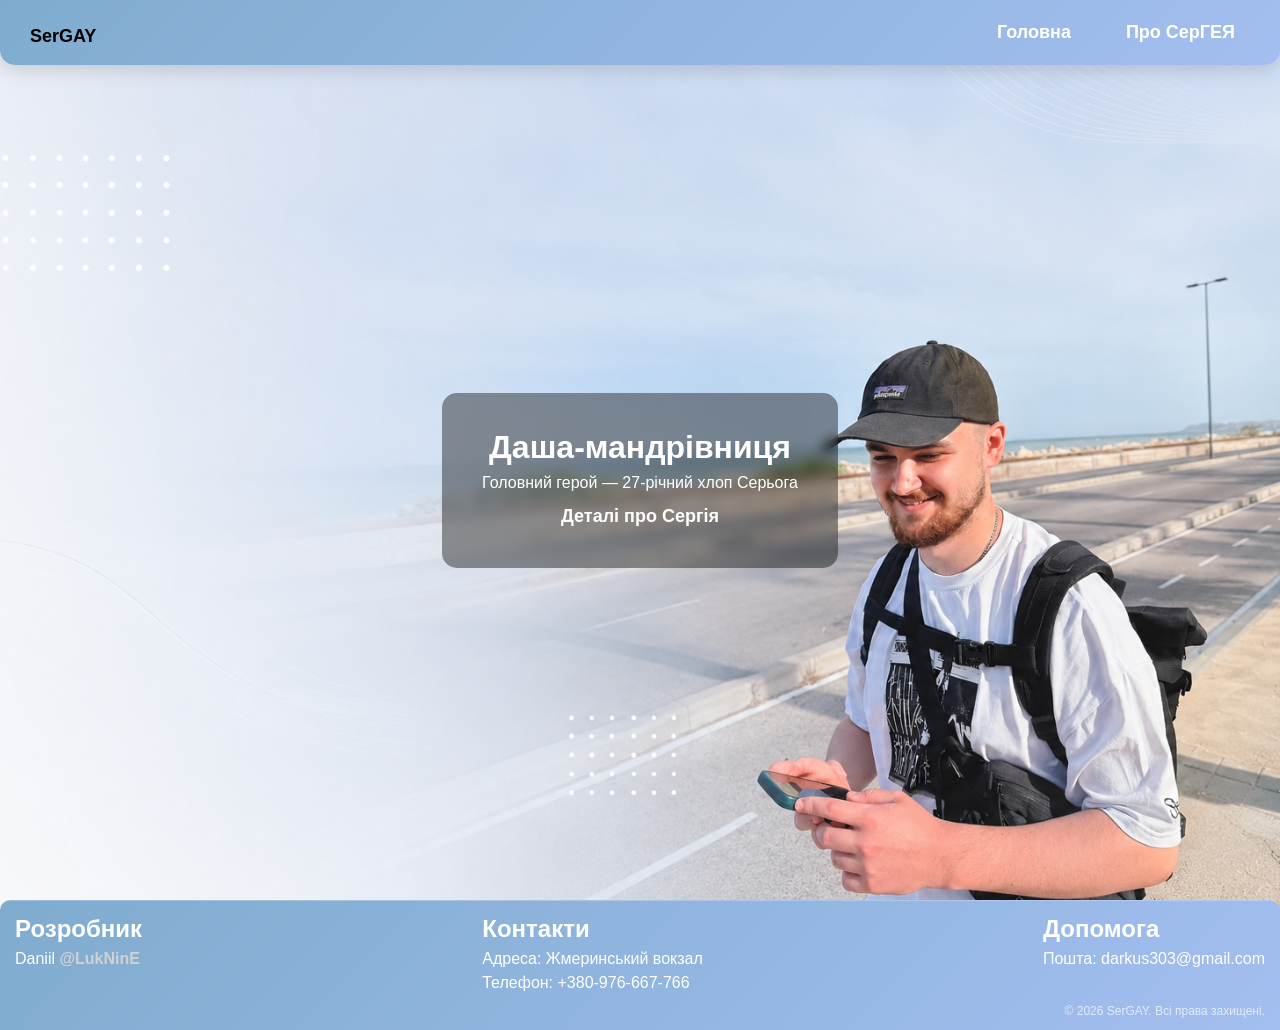
<file: index.html>
<!doctype html>
<html lang="en">
  <head>
    <meta charset="UTF-8" />
    <meta name="viewport" content="width=device-width, initial-scale=1.0" />
    <link rel="stylesheet" href="style.css" />
    <script src="script.js" defer></script>
    <title>site01</title>
  </head>
  <body>
    <header class="creative-header">
      <div class="logo">
        <li>SerGAY</li>
      </div>
      <nav class="main-nav">
        <ul>
          <li><a href="index.html" id="main">Головна</a></li>
          <li><a href="about/about.html" id="about">Про СерГЕЯ</a></li>
        </ul>
      </nav>
    </header>
    <div class="hero">
      <div class="hero-content">
        <h1>Даша-мандрівниця</h1>
        <p>Головний герой — 27-річний хлоп Серьога</p>
        <button id="detailsAbout">Деталі про Сергія</button>
      </div>
    </div>

    <footer class="footer">
      <div class="developer">
        <h2>Розробник</h2>
        <dl>
          <dt>Daniil <a href="https://t.me/LukNinE">@LukNinE</a></dt>
        </dl>
      </div>
      <div class="contacts">
        <h2>Контакти</h2>
        <dl>
          <dt>Адреса: Жмеринський вокзал</dt>
          <dd>Телефон: +380-976-667-766</dd>
        </dl>
      </div>
      <div class="for-help">
        <h2>Допомога</h2>
        <dl>
          <dt>Пошта: darkus303@gmail.com</dt>
        </dl>
      </div>
      <div class="copyright">© 2026 SerGAY. Всі права захищені.</div>
    </footer>
  </body>
</html>
</file>
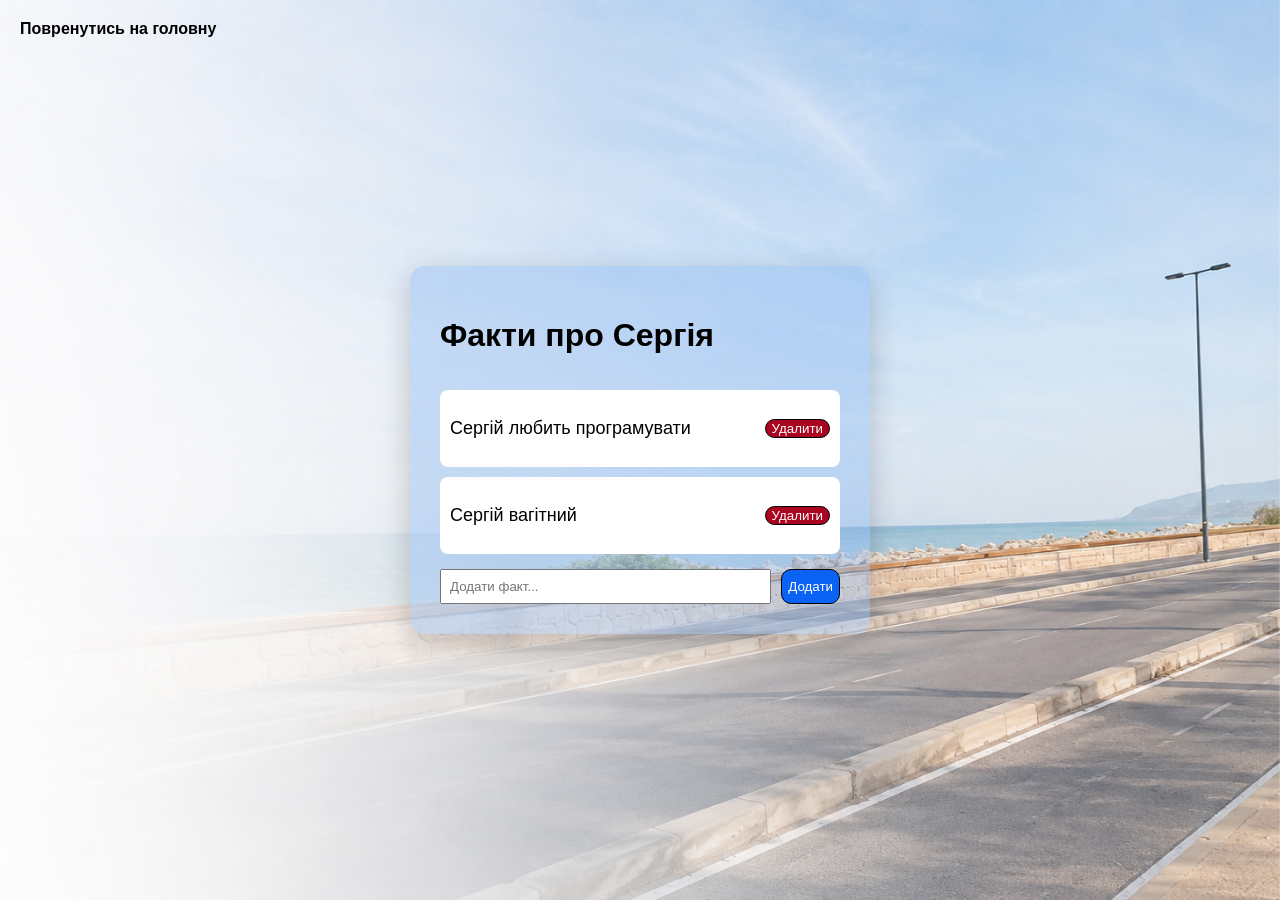
<file: about/about.html>
<!doctype html>
<html lang="en">
  <head>
    <meta charset="UTF-8" />
    <meta name="viewport" content="width=device-width, initial-scale=1.0" />
    <link rel="stylesheet" href="styleAbout.css" />
    <script src="scriptAbout.js" defer></script>
    <title>Sergay about</title>
  </head>
  <body>
    <div class="hero"></div>

    <div class="return">
      <a href="../index.html">Повренутись на головну</a>
    </div>

    <div class="container">
      <div class="card">
        <h1>Факти про Сергія</h1>

        <div class="facts-block" id="facts-block"></div>

        <div class="input-block">
          <input type="text" placeholder="Додати факт..." id="inputFact" />
          <button id="addFact">Додати</button>
        </div>
      </div>
    </div>
  </body>
</html>
</file>
<file: style.css>
* {
  padding: 0;
  margin: 0;
  box-sizing: border-box;
  line-height: 1.5;
}

.hero {
  height: 100vh;
  width: 100%;
  background: url("img/backphoto.png") no-repeat center center;
  background-size: cover;

  display: flex;
  justify-content: center;
  align-items: center;

  position: relative;
  margin-top: 30px;
}

@media (max-width: 1920px) {
  .hero {
    background-position: 75% center;
  }
}

@media (min-width: 1921px) {
  .hero {
    background-position: 70% center;
  }
}

.hero-content {
  text-align: center;
  color: white;

  background: rgba(0, 0, 0, 0.4);
  padding: 30px 40px;
  border-radius: 15px;
  backdrop-filter: blur(6px);
}

.hero-content button {
  position: relative;
  background: transparent;
  border: none;

  color: white;
  font-size: 18px;
  font-weight: 600;

  padding: 8px 15px;
  cursor: pointer;

  transition: color 0.3s ease;
}

.hero-content button::before {
  content: "";
  position: absolute;
  left: 50%;
  bottom: 0;

  width: 0%;
  height: 3px;
  background-color: #fff;

  transition: all 0.3s ease-in-out;
}

.hero-content button:hover {
  color: #000;
}

.hero-content button:hover::before {
  left: 0;
  width: 100%;
  border-radius: 2px;
}

body {
  margin: 0;
  padding: 0;
  overflow-x: hidden;
  font-family: "Poppins", sans-serif;
  background-color: #f4f4f4;
}

.overlay {
  position: fixed;
  top: 0;
  left: 0;

  width: 100vw;
  height: 100vh;

  background: rgba(0, 0, 0, 0.5);

  display: flex;
  justify-content: center;
  align-items: center;

  z-index: 9999;
}

.modal {
  position: relative;
  background: white;
  padding: 20px;
  border-radius: 12px;

  min-width: 300px;
  max-width: 500px;

  box-shadow: 0 10px 30px rgba(0, 0, 0, 0.3);
}

/* ===== HEADER ===== */
.creative-header {
  position: fixed;
  top: 0;
  left: 0;

  width: 100%;
  z-index: 1000;

  display: flex;
  justify-content: space-between;
  align-items: center;

  padding: 15px 30px;
  background: linear-gradient(135deg, #7facce, #a3bef0);
  box-shadow: 0 4px 20px rgba(0, 0, 0, 0.15);
  border-radius: 0 0 15px 15px;

  flex-wrap: wrap;
}

.logo li {
  margin-top: 8px;
  list-style: none;
  font-size: 18px;
  font-weight: 600;
  transition: transform 0.3s ease-in-out;
}

.logo li:hover {
  transform: scale(1.1) rotate(-10deg);
}

.main-nav ul {
  list-style: none;
  display: flex;
  align-items: center;
  flex-wrap: wrap;
}

.main-nav ul li {
  margin-left: 25px;
}

.main-nav ul li a {
  text-decoration: none;
  color: white;
  font-size: 18px;
  font-weight: 600;
  padding: 8px 15px;
  transition: color 0.3s ease;
  position: relative;
}

.main-nav ul li a::before {
  content: "";
  position: absolute;
  left: 50%;
  bottom: 0;
  width: 0%;
  height: 3px;
  background-color: #fff;
  transition: all 0.3s ease-in-out;
}

.main-nav ul li a:hover {
  color: #000;
}

.main-nav ul li a:hover::before {
  left: 0;
  width: 100%;
  border-radius: 2px;
}

/* ===== RESPONSIVE ===== */
@media (max-width: 768px) {
  .creative-header {
    flex-wrap: nowrap;
    padding: 10px 20px;
  }

  .main-nav ul {
    flex-wrap: nowrap;
  }

  .main-nav ul li {
    margin-left: 15px;
  }

  .main-nav ul li a {
    font-size: 14px;
    padding: 5px 10px;
  }
}

.modal-close-btn {
  position: absolute;
  top: 8px;
  right: 10px;

  background: transparent;
  border: none;

  font-size: 18px;
  cursor: pointer;

  color: #444;
  transition: 0.2s;
}

.modal-close-btn:hover {
  color: red;
  transform: scale(1.2);
}

.footer {
  display: flex;
  justify-content: space-between;
  padding: 10px 15px 35px 15px;
  background: linear-gradient(135deg, #7facce, #a3bef0);
  color: #fff;
  border-radius: 10px 10px 0 0;

  position: relative;
  z-index: 10;
  margin-top: -30px;

  border-top: 1px solid rgba(255, 255, 255, 0.2);
}

.developer a {
  color: #d1d1d1;
  text-decoration: none;
  font-weight: 600;
}

.developer a:hover {
  color: white;
  text-decoration: underline;
}

@media (max-width: 768px) {
  .footer {
    flex-direction: column;
    text-align: center;
    gap: 20px;
  }
}

.copyright {
  position: absolute;
  right: 15px;
  bottom: 10px;

  font-size: 12px;
  opacity: 0.7;
}
</file>
<file: about/styleAbout.css>
body {
  margin: 0;
  height: 100vh;
  display: flex;
  justify-content: center;
  align-items: center;

  font-family: Arial, sans-serif;
}

.hero {
  height: 100vh;
  width: 100%;
  background: url("../img/secondbackphoto.png") no-repeat center center;
  background-size: cover;

  display: flex;
  justify-content: center;
  align-items: center;

  inset: 0;
  z-index: -1;
  position: fixed;
}

.container {
  width: 100%;
  display: flex;
  justify-content: center;
  align-items: center;
}

.card {
  background: rgba(140, 184, 242, 0.4);

  padding: 30px;
  border-radius: 15px;

  width: 400px;

  display: flex;
  flex-direction: column;
  gap: 15px;

  box-shadow: 0 10px 30px rgba(0, 0, 0, 0.2);
}

.facts-block {
  display: flex;
  flex-direction: column;
  gap: 10px;
}

.input-block {
  display: flex;
  gap: 10px;
}

.input-block input {
  flex: 1;
  padding: 8px;
}

.input-block button {
  border-radius: 10px;
  border: 1.5px solid black;
  color: white;
  transition: 0.2s linear;
  background: #0b63f6;
}

.input-block button:hover {
  box-shadow:
    0 0 0 2px white,
    0 0 0 4px #3c82f8;
}

.facts-block div {
  display: flex;
  justify-content: space-between;
  align-items: center;
  background: white;
  padding: 10px;
  border-radius: 8px;
  font-size: 18px;
}

.facts-block div button {
  border-radius: 10px;
  border: 1.5px solid black;
  color: white;
  transition: 0.2s linear;
  background: #a90520;
}

.facts-block div button:hover {
  box-shadow:
    0 0 0 2px white,
    0 0 0 4px #a90520;
}

.return a {
  position: absolute;
  top: 20px;
  left: 20px;
  white-space: nowrap;

  color: black;
  text-decoration: none;
  font-weight: 600;
}

.return a:hover {
  color: rgb(128, 128, 128);
}
</file>
